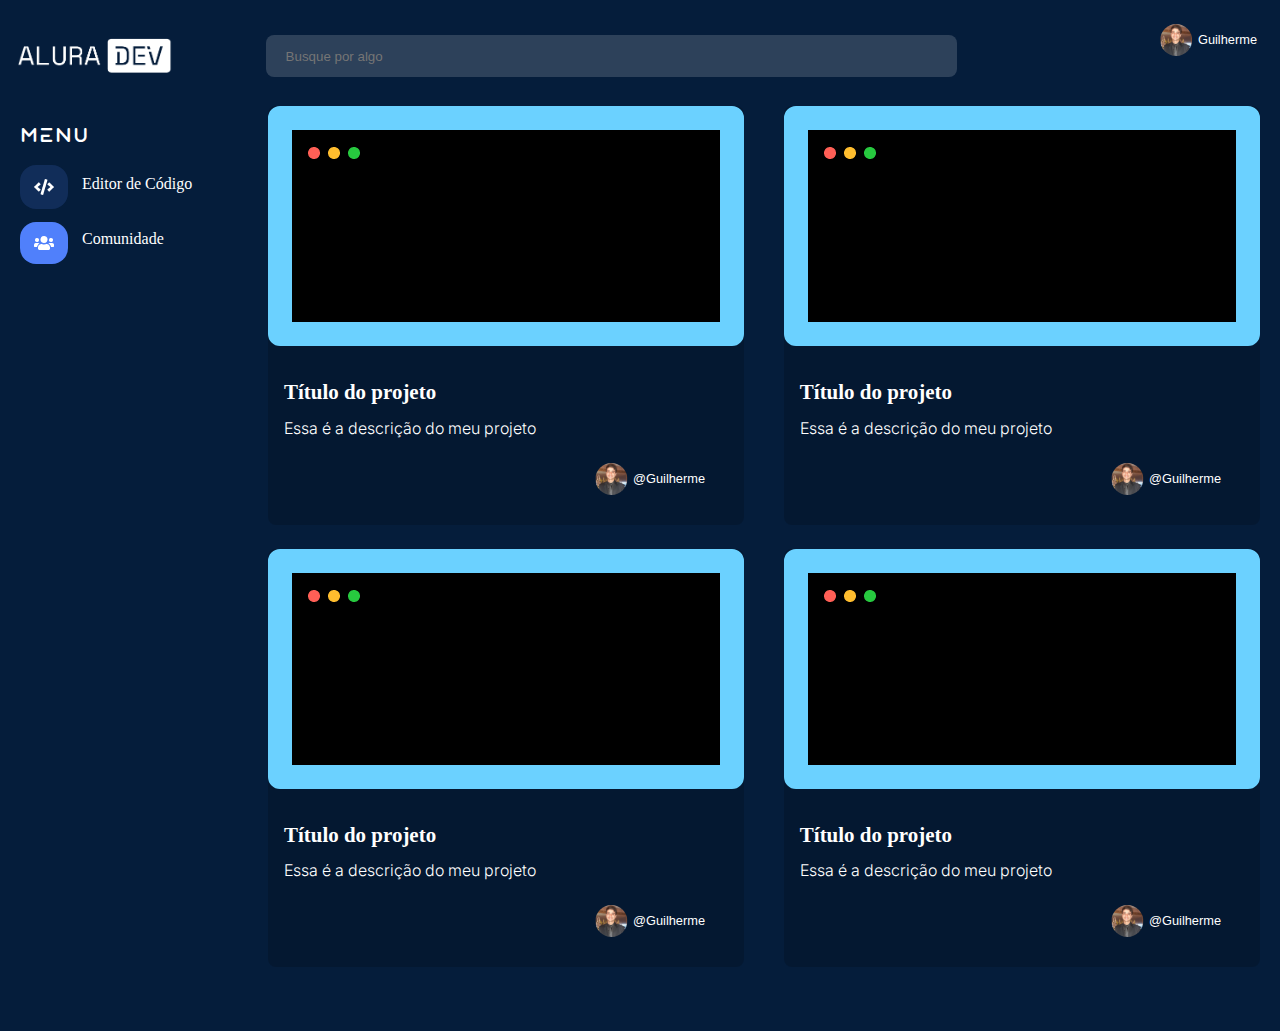
<file: comunidade.html>
<!DOCTYPE html>
<html lang="pt-br">
<head>
    <meta charset="UTF-8">
    <meta http-equiv="X-UA-Compatible" content="IE=edge">
    <meta name="viewport" content="width=device-width, initial-scale=1.0">
    <title>Comunidadet</title>
    <link rel="stylesheet" href="css/reset.css">
    <link rel="stylesheet" href="css/style.css">
    <link rel="stylesheet" href="css/dracula.css">
    <link rel="stylesheet" href="css/style-comunidade.css">

    <link rel="preconnect" href="https://fonts.gstatic.com">
    <link href="https://fonts.googleapis.com/css2?family=Inter:wght@300;700&display=swap" rel="stylesheet">

</head>
<body>
    <header>
        <img class="logo" src="images/logos.png" alt="Logo da página">

        <div class="input-inicial"><input type="text" placeholder="Busque por algo"></div>
        <div class="usuario">
            <img src="images/minhafoto.jpg" alt="Foto do usuário">
            <p>Guilherme</p>
        </div>
    </header>

    <main>
        <div class="centro-da-pagina">
            <nav class="navegacao-principal">
                <h2>Menu</h2>
                <div class="div-paginas">
                    <a href="index.html"><img class="icone" src="images/codigo.png" alt="Ícone do editor de código"></a>
                    <p class="icone-texto">Editor de Código</p>
                </div>
                <div class="div-paginas">
                    <a href="comunidade.html"><img class="icone ativo" src="images/comunidade.png" alt="Ícone da comunidade"></a>
                    <p class="icone-texto">Comunidade</p>
                </div>
            </nav>

            <div class="codigo-parent">
                <div class="projeto">
                    <div class="codigo">
                        <img class="circulos" src="images/mac_buttons.png" alt="Círculos coloridos">
                        <div>
                            <code></code>
                        </div>
                    </div>
                    <div class="description">
                        <h2>Título do projeto</h2>
                        <p class="description-p">Essa é a descrição do meu projeto</p>
                        <div class="usuario-parent">
                            <div class="usuario">
                                <img src="images/minhafoto.jpg" alt="Foto do usuário">
                                <p>@Guilherme</p>
                            </div>
                        </div>
                    </div>
                </div>
                <div class="projeto">
                    <div class="codigo">
                        <img class="circulos" src="images/mac_buttons.png" alt="Círculos coloridos">
                        <div>
                            <code></code>
                        </div>
                    </div>
                    <div class="description">
                        <h2>Título do projeto</h2>
                        <p class="description-p">Essa é a descrição do meu projeto</p>
                        <div class="usuario-parent">
                            <div class="usuario">
                                <img src="images/minhafoto.jpg" alt="Foto do usuário">
                                <p>@Guilherme</p>
                            </div>
                        </div>
                    </div>
                </div>
                <div class="projeto">
                    <div class="codigo">
                        <img class="circulos" src="images/mac_buttons.png" alt="Círculos coloridos">
                        <div>
                            <code></code>
                        </div>
                    </div>
                    <div class="description">
                        <h2>Título do projeto</h2>
                        <p class="description-p">Essa é a descrição do meu projeto</p>
                        <div class="usuario-parent">
                            <div class="usuario">
                                <img src="images/minhafoto.jpg" alt="Foto do usuário">
                                <p>@Guilherme</p>
                            </div>
                        </div>
                    </div>
                </div>
                <div class="projeto">
                    <div class="codigo">
                        <img class="circulos" src="images/mac_buttons.png" alt="Círculos coloridos">
                        <div>
                            <code></code>
                        </div>
                    </div>
                    <div class="description">
                        <h2>Título do projeto</h2>
                        <p class="description-p">Essa é a descrição do meu projeto</p>
                        <div class="usuario-parent">
                            <div class="usuario">
                                <img src="images/minhafoto.jpg" alt="Foto do usuário">
                                <p>@Guilherme</p>
                            </div>
                        </div>
                    </div>
                </div>
            </div>
        </div>
    </main>
</body>
</html>
</file>
<file: css/style.css>
@charset "UTF-8";

@font-face {
    font-family: "Patron";
    src: url(../fonts/Patron\ -\ PersonalUse.otf) format('opentype');
}

body {
    background-color: #051D3B;
}

header {
    display: flex;
    justify-content: space-between;
    width: 100%;
    height: 56px;
    left: 36px;
    top: 32px;
    margin-top: 10px;
}

.logo {
    width: 190px;
    height: 65px;
    margin-right: 10px;
    margin-top: 12px;
}

header input {
    vertical-align: 40px;
    width: 87%;
    height: 40%;
    padding-left: 20px;
    border-radius: 8px;
    background-color: rgba(255, 255, 255, 0.16);
    border: 0px;
    
}

.input-inicial {
    margin-top: 25px;
    display: inline-block;
    width: 770px;
    height: 100px;
    margin-left: -3rem;
}

.usuario {
    display: flex;
    width: 130px;
    margin-top: 34px;
    align-items: center;
    justify-content: flex-end;
    margin: 16px 30px 0 0;
    height: 60px;

    padding: 0 10px;

    border-radius: 8px;
}

.usuario img {
    width: 40px;
    height: 40px;
    border-radius: 80px;
}

.usuario p {
    display: inline;
    vertical-align: 80%;
    color: white;
    padding-left: 7px;
    font-family: Arial, Helvetica, sans-serif;
}

.usuario:hover {
    background-color: #1a3b64;
}

.centro-da-pagina {
    margin: 40px 20px;
    display: flex;
    justify-content: space-between;
}

.navegacao-principal {
    width: auto;
    margin-top: 20px;
    display: inline-block;
    vertical-align: top;
}

.navegacao-principal h2 {
    color: white;
    font-size: 1.2em;
    text-transform: uppercase;
    margin-bottom: 20px;
    font-family: "Patron", sans-serif;
}

.navegacao-principal p {
    color: white;
    display: inline;
}


.div-paginas {
    margin: 10px 0;
}

.icone {
    display: inline-block;
    background-color: #5081FB29;
    padding: 14px;
    border-radius: 16px;
}

.icone.ativo {
    background-color: #5080fb;
}


.icone-texto {
    vertical-align: 20px;
    margin-left: 10px;
}

@media screen and (max-width: 768px){
    
}


@media screen and (max-width: 768px){

    header {
        flex-direction: column;
        align-items: center;
    }

    header input {
        height: 70%;
    }

    .input-inicial {
        order: +1;
        width: 95%;
        height: 200px;
        margin-left: 30px;
    }

    .centro-da-pagina {
        flex-direction: column;
        align-items: center;
    }

    .codigo {
        width: 80%;
    }

    .navegacao-principal {
        margin-top: 140px;
        width: 80%;
    }

}
</file>
<file: css/dracula.css>
/*!
  Theme: Darcula
  Author: jetbrains
  License: ~ MIT (or more permissive) [via base16-schemes-source]
  Maintainer: @highlightjs/core-team
  Version: 2021.05.0
*/

/*
  WARNING: DO NOT EDIT THIS FILE DIRECTLY.
  This theme file was auto-generated from the Base16 scheme darcula
  by the Highlight.js Base16 template builder.
  - https://github.com/highlightjs/base16-highlightjs
*/

/*
base00  #2b2b2b  Default Background
base01  #323232  Lighter Background (Used for status bars, line number and folding marks)
base02  #323232  Selection Background
base03  #606366  Comments, Invisibles, Line Highlighting
base04  #a4a3a3  Dark Foreground (Used for status bars)
base05  #a9b7c6  Default Foreground, Caret, Delimiters, Operators
base06  #ffc66d  Light Foreground (Not often used)
base07  #ffffff  Light Background (Not often used)
base08  #4eade5  Variables, XML Tags, Markup Link Text, Markup Lists, Diff Deleted
base09  #689757  Integers, Boolean, Constants, XML Attributes, Markup Link Url
base0A  #bbb529  Classes, Markup Bold, Search Text Background
base0B  #6a8759  Strings, Inherited Class, Markup Code, Diff Inserted
base0C  #629755  Support, Regular Expressions, Escape Characters, Markup Quotes
base0D  #9876aa  Functions, Methods, Attribute IDs, Headings
base0E  #cc7832  Keywords, Storage, Selector, Markup Italic, Diff Changed
base0F  #808080  Deprecated, Opening/Closing Embedded Language Tags, e.g. <?php ?>
*/

pre code.hljs {
    display: block;
    overflow-x: auto;
    padding: 1em;
  }
  
  code.hljs {
    padding: 3px 5px;
  }
  
  .hljs {
    color: #a9b7c6;
    background: black; /*A cor era #2b2b2b*/
  }
  
  .hljs ::selection {
    color: #323232;
  }
  
  
  /* purposely do not highlight these things */
  .hljs-formula,
  .hljs-params,
  .hljs-property
  {}
  
  /* base03 - #606366 -  Comments, Invisibles, Line Highlighting */
  .hljs-comment {
    color: #606366;
  }
  
  /* base04 - #a4a3a3 -  Dark Foreground (Used for status bars) */
  .hljs-tag {
    color: #a4a3a3;
  }
  
  /* base05 - #a9b7c6 -  Default Foreground, Caret, Delimiters, Operators */
  .hljs-subst,
  .hljs-punctuation,
  .hljs-operator {
    color: #a9b7c6;
  }
  
  .hljs-operator {
    opacity: 0.7;
  }
  
  /* base08 - Variables, XML Tags, Markup Link Text, Markup Lists, Diff Deleted */
  .hljs-bullet,
  .hljs-variable,
  .hljs-template-variable,
  .hljs-selector-tag,
  .hljs-name,
  .hljs-deletion {
    color: #4eade5;
  }
  
  /* base09 - Integers, Boolean, Constants, XML Attributes, Markup Link Url */
  .hljs-symbol,
  .hljs-number,
  .hljs-link,
  .hljs-attr,
  .hljs-variable.constant_,
  .hljs-literal {
    color: #689757;
  }
  
  /* base0A - Classes, Markup Bold, Search Text Background */
  .hljs-title,
  .hljs-class .hljs-title,
  .hljs-title.class_
  {
    color: #bbb529;
  }
  
  .hljs-strong {
    font-weight:bold;
    color: #bbb529;
  }
  
  /* base0B - Strings, Inherited Class, Markup Code, Diff Inserted */
  .hljs-code,
  .hljs-addition,
  .hljs-title.class_.inherited__,
  .hljs-string {
    color: #6a8759;
  }
  
  /* base0C - Support, Regular Expressions, Escape Characters, Markup Quotes */
  .hljs-built_in,
  .hljs-doctag, /* guessing */
  .hljs-quote,
  .hljs-keyword.hljs-atrule,
  .hljs-regexp {
    color: #629755;
  }
  
  /* base0D - Functions, Methods, Attribute IDs, Headings */
  .hljs-function .hljs-title,
  .hljs-attribute,
  .ruby .hljs-property,
  .hljs-title.function_,
  .hljs-section {
    color: #9876aa;
  }
  
  /* base0E - Keywords, Storage, Selector, Markup Italic, Diff Changed */
  .hljs-type,
  /* .hljs-selector-id, */
  /* .hljs-selector-class, */
  /* .hljs-selector-attr, */
  /* .hljs-selector-pseudo, */
  .hljs-template-tag,
  .diff .hljs-meta,
  .hljs-keyword {
    color: #cc7832;
  }
  .hljs-emphasis {
    color: #cc7832;
    font-style: italic;
  }
  
  /* base0F - Deprecated, Opening/Closing Embedded Language Tags, e.g. <?php ?> */
  .hljs-meta,
  /*
    prevent top level .keyword and .string scopes
    from leaking into meta by accident
  */
  .hljs-meta .hljs-keyword,
  .hljs-meta .hljs-string
  {
    color: #808080;
  }
  
  .hljs-meta .hljs-keyword,
  /* for v10 compatible themes */
  .hljs-meta-keyword {
    font-weight: bold;
  }
</file>
<file: css/style-comunidade.css>
@charset "UTF-8";

.input-inicial {
    margin-left: -1.8rem;
}

.codigo-parent {
    display: flex;
    justify-content: space-between;
    width: 80%;
    flex-wrap: wrap;
}

.projeto {
    width: 48%;
    color: white;

    background-color: rgba(0, 0, 0, 0.16);

    margin-bottom: 1.5rem;
    border-radius: .5rem;
}

.projeto h2 {
    font-size: 1.31em;
    font-weight: bold;
    
    margin-bottom: .8em;
}

.projeto .description-p {
    font-family: 'Inter', sans-serif;
    font-weight: 300;

    margin-bottom: .8rem;
}

.description {
    padding: 1rem;
}

.codigo {
    border: 24px solid #6BD1FF;
    border-radius: 12px;
    margin-bottom: 20px;
    padding: 16px;
    height: 160px;
    background-color: black;
}

.usuario-parent {
    width: 100%;
    display: flex;
    justify-content: flex-end;
}

.usuario {
    margin: 0;
    transform: scale(0.8);
}

.description .usuario p {
    vertical-align: 80%;
}
</file>
